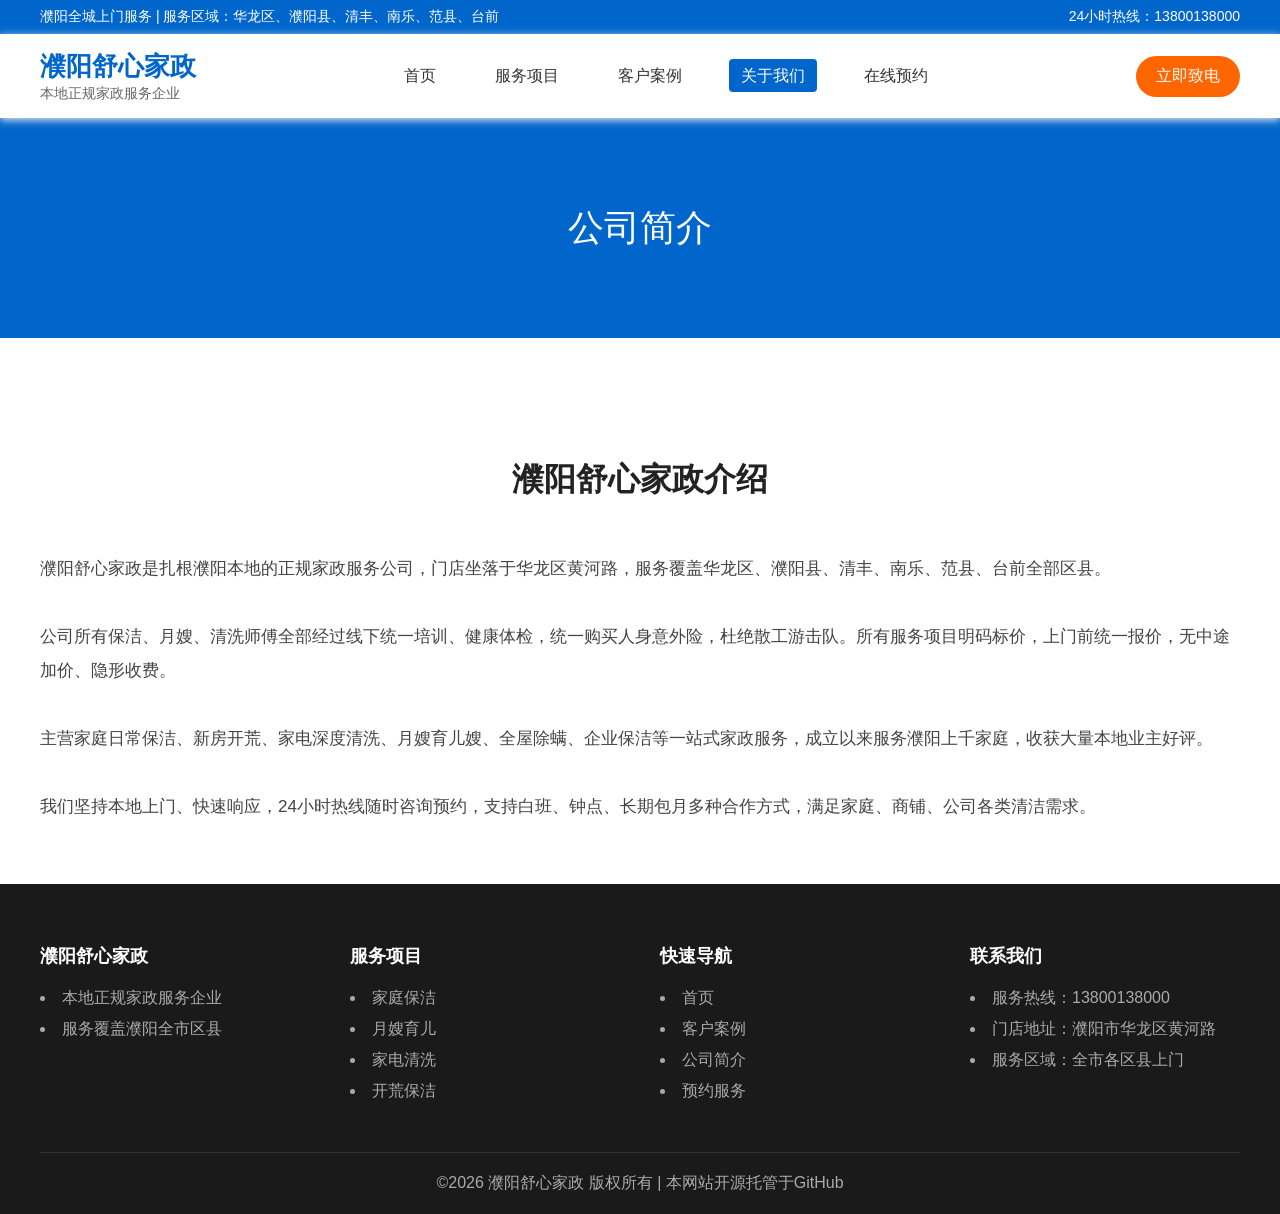
<file: about.html>
<!DOCTYPE html>
<html lang="zh-CN">
<head>
    <meta charset="UTF-8">
    <meta name="viewport" content="width=device-width, initial-scale=1.0">
    <title>关于我们-濮阳舒心家政</title>
    <link rel="stylesheet" href="css/style.css">
</head>
<body>
    <div class="header-top">
        <div class="container">
            <div>濮阳全城上门服务 | 服务区域：华龙区、濮阳县、清丰、南乐、范县、台前</div>
            <div>24小时热线：13800138000</div>
        </div>
    </div>
    <header class="header">
        <div class="container nav-wrap">
            <div class="logo">
                <h1>濮阳舒心家政</h1>
                <span>本地正规家政服务企业</span>
            </div>
            <nav class="nav">
                <ul>
                    <li><a href="index.html">首页</a></li>
                    <li><a href="service.html">服务项目</a></li>
                    <li><a href="case.html">客户案例</a></li>
                    <li><a href="about.html" class="active">关于我们</a></li>
                    <li><a href="contact.html">在线预约</a></li>
                </ul>
            </nav>
            <a href="tel:13800138000" class="tel-box">立即致电</a>
        </div>
    </header>

    <div class="page-banner">公司简介</div>

    <div class="container content-wrap">
        <div class="title">
            <h3>濮阳舒心家政介绍</h3>
        </div>
        <div style="line-height:2; font-size:17px; color:#444;">
            <p>濮阳舒心家政是扎根濮阳本地的正规家政服务公司，门店坐落于华龙区黄河路，服务覆盖华龙区、濮阳县、清丰、南乐、范县、台前全部区县。</p>
            <br>
            <p>公司所有保洁、月嫂、清洗师傅全部经过线下统一培训、健康体检，统一购买人身意外险，杜绝散工游击队。所有服务项目明码标价，上门前统一报价，无中途加价、隐形收费。</p>
            <br>
            <p>主营家庭日常保洁、新房开荒、家电深度清洗、月嫂育儿嫂、全屋除螨、企业保洁等一站式家政服务，成立以来服务濮阳上千家庭，收获大量本地业主好评。</p>
            <br>
            <p>我们坚持本地上门、快速响应，24小时热线随时咨询预约，支持白班、钟点、长期包月多种合作方式，满足家庭、商铺、公司各类清洁需求。</p>
        </div>
    </div>

    <footer class="footer">
        <div class="container">
            <div class="footer-wrap">
                <div>
                    <h4>濮阳舒心家政</h4>
                    <li>本地正规家政服务企业</li>
                    <li>服务覆盖濮阳全市区县</li>
                </div>
                <div>
                    <h4>服务项目</h4>
                    <li><a href="service.html">家庭保洁</a></li>
                    <li><a href="service.html">月嫂育儿</a></li>
                    <li><a href="service.html">家电清洗</a></li>
                    <li><a href="service.html">开荒保洁</a></li>
                </div>
                <div>
                    <h4>快速导航</h4>
                    <li><a href="index.html">首页</a></li>
                    <li><a href="case.html">客户案例</a></li>
                    <li><a href="about.html">公司简介</a></li>
                    <li><a href="contact.html">预约服务</a></li>
                </div>
                <div>
                    <h4>联系我们</h4>
                    <li>服务热线：13800138000</li>
                    <li>门店地址：濮阳市华龙区黄河路</li>
                    <li>服务区域：全市各区县上门</li>
                </div>
            </div>
            <div class="copyright">
                ©2026 濮阳舒心家政 版权所有 | 本网站开源托管于GitHub
            </div>
        </div>
    </footer>
    <script src="js/main.js"></script>
</body>
</html>
</file>
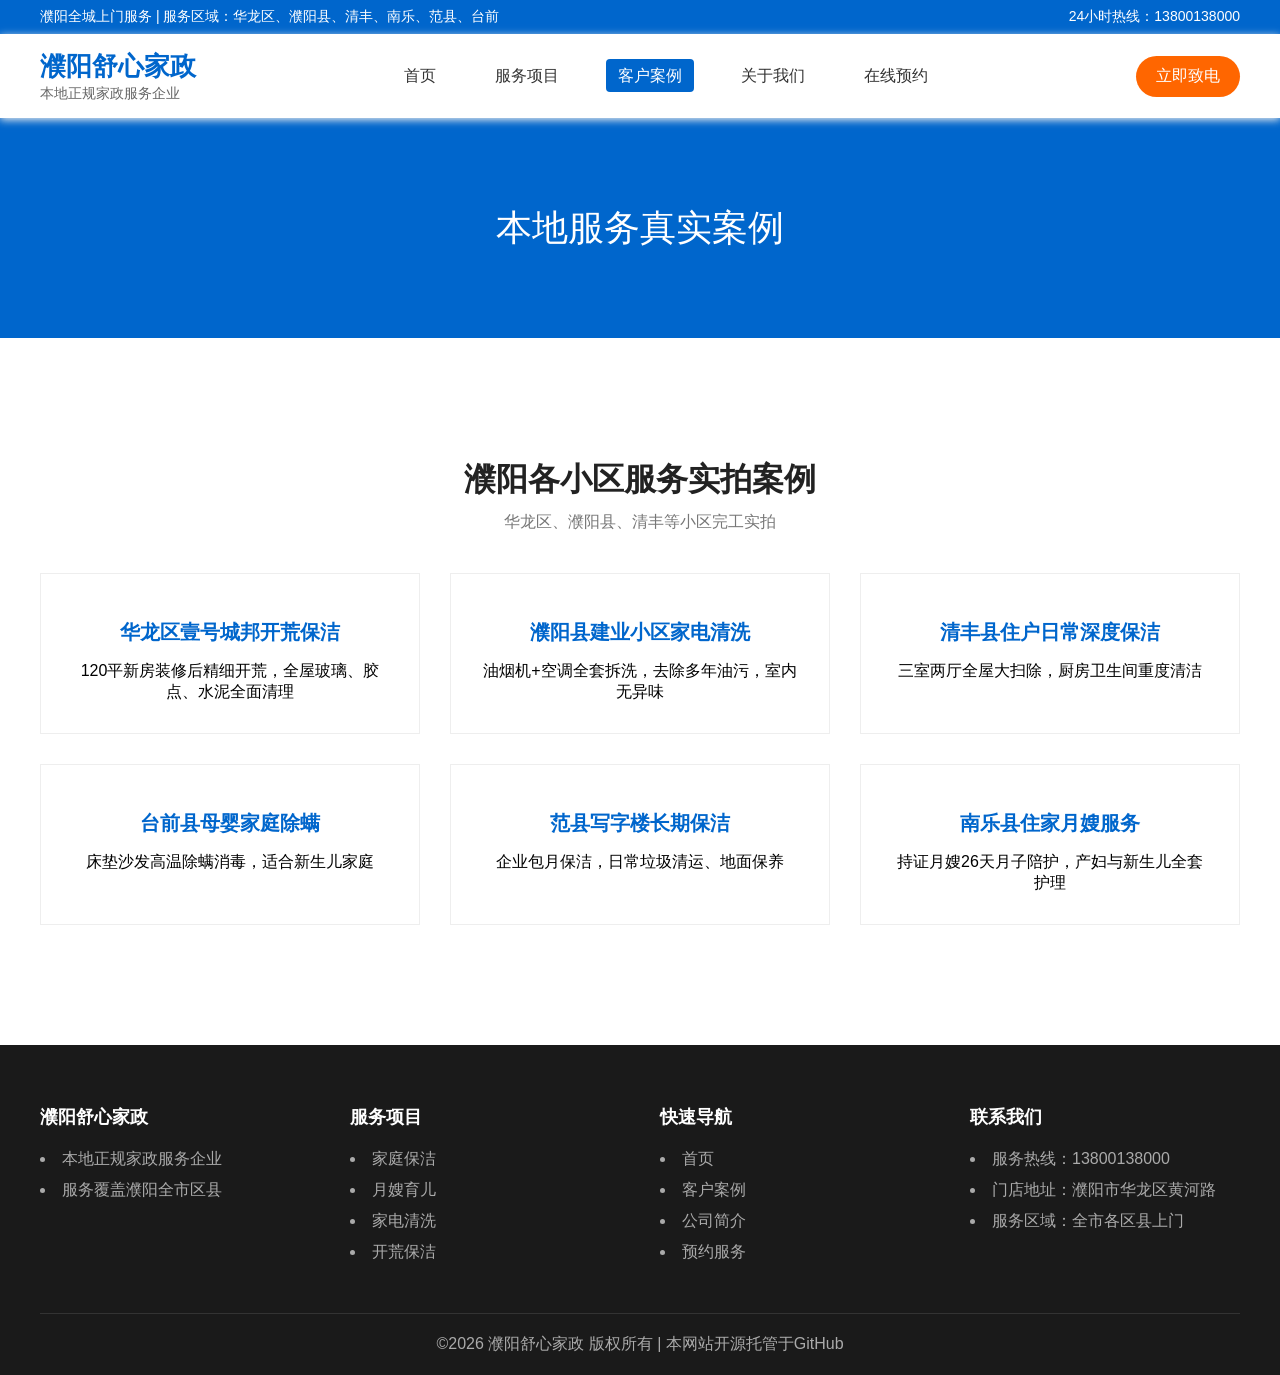
<file: case.html>
<!DOCTYPE html>
<html lang="zh-CN">
<head>
    <meta charset="UTF-8">
    <meta name="viewport" content="width=device-width, initial-scale=1.0">
    <title>客户案例-濮阳舒心家政</title>
    <link rel="stylesheet" href="css/style.css">
</head>
<body>
    <div class="header-top">
        <div class="container">
            <div>濮阳全城上门服务 | 服务区域：华龙区、濮阳县、清丰、南乐、范县、台前</div>
            <div>24小时热线：13800138000</div>
        </div>
    </div>
    <header class="header">
        <div class="container nav-wrap">
            <div class="logo">
                <h1>濮阳舒心家政</h1>
                <span>本地正规家政服务企业</span>
            </div>
            <nav class="nav">
                <ul>
                    <li><a href="index.html">首页</a></li>
                    <li><a href="service.html">服务项目</a></li>
                    <li><a href="case.html" class="active">客户案例</a></li>
                    <li><a href="about.html">关于我们</a></li>
                    <li><a href="contact.html">在线预约</a></li>
                </ul>
            </nav>
            <a href="tel:13800138000" class="tel-box">立即致电</a>
        </div>
    </header>

    <div class="page-banner">本地服务真实案例</div>

    <div class="container content-wrap">
        <div class="title">
            <h3>濮阳各小区服务实拍案例</h3>
            <p>华龙区、濮阳县、清丰等小区完工实拍</p>
        </div>
        <div class="service-list">
            <div class="service-item">
                <h4>华龙区壹号城邦开荒保洁</h4>
                <p>120平新房装修后精细开荒，全屋玻璃、胶点、水泥全面清理</p>
            </div>
            <div class="service-item">
                <h4>濮阳县建业小区家电清洗</h4>
                <p>油烟机+空调全套拆洗，去除多年油污，室内无异味</p>
            </div>
            <div class="service-item">
                <h4>清丰县住户日常深度保洁</h4>
                <p>三室两厅全屋大扫除，厨房卫生间重度清洁</p>
            </div>
            <div class="service-item">
                <h4>台前县母婴家庭除螨</h4>
                <p>床垫沙发高温除螨消毒，适合新生儿家庭</p>
            </div>
            <div class="service-item">
                <h4>范县写字楼长期保洁</h4>
                <p>企业包月保洁，日常垃圾清运、地面保养</p>
            </div>
            <div class="service-item">
                <h4>南乐县住家月嫂服务</h4>
                <p>持证月嫂26天月子陪护，产妇与新生儿全套护理</p>
            </div>
        </div>
    </div>

    <footer class="footer">
        <div class="container">
            <div class="footer-wrap">
                <div>
                    <h4>濮阳舒心家政</h4>
                    <li>本地正规家政服务企业</li>
                    <li>服务覆盖濮阳全市区县</li>
                </div>
                <div>
                    <h4>服务项目</h4>
                    <li><a href="service.html">家庭保洁</a></li>
                    <li><a href="service.html">月嫂育儿</a></li>
                    <li><a href="service.html">家电清洗</a></li>
                    <li><a href="service.html">开荒保洁</a></li>
                </div>
                <div>
                    <h4>快速导航</h4>
                    <li><a href="index.html">首页</a></li>
                    <li><a href="case.html">客户案例</a></li>
                    <li><a href="about.html">公司简介</a></li>
                    <li><a href="contact.html">预约服务</a></li>
                </div>
                <div>
                    <h4>联系我们</h4>
                    <li>服务热线：13800138000</li>
                    <li>门店地址：濮阳市华龙区黄河路</li>
                    <li>服务区域：全市各区县上门</li>
                </div>
            </div>
            <div class="copyright">
                ©2026 濮阳舒心家政 版权所有 | 本网站开源托管于GitHub
            </div>
        </div>
    </footer>
    <script src="js/main.js"></script>
</body>
</html>
</file>
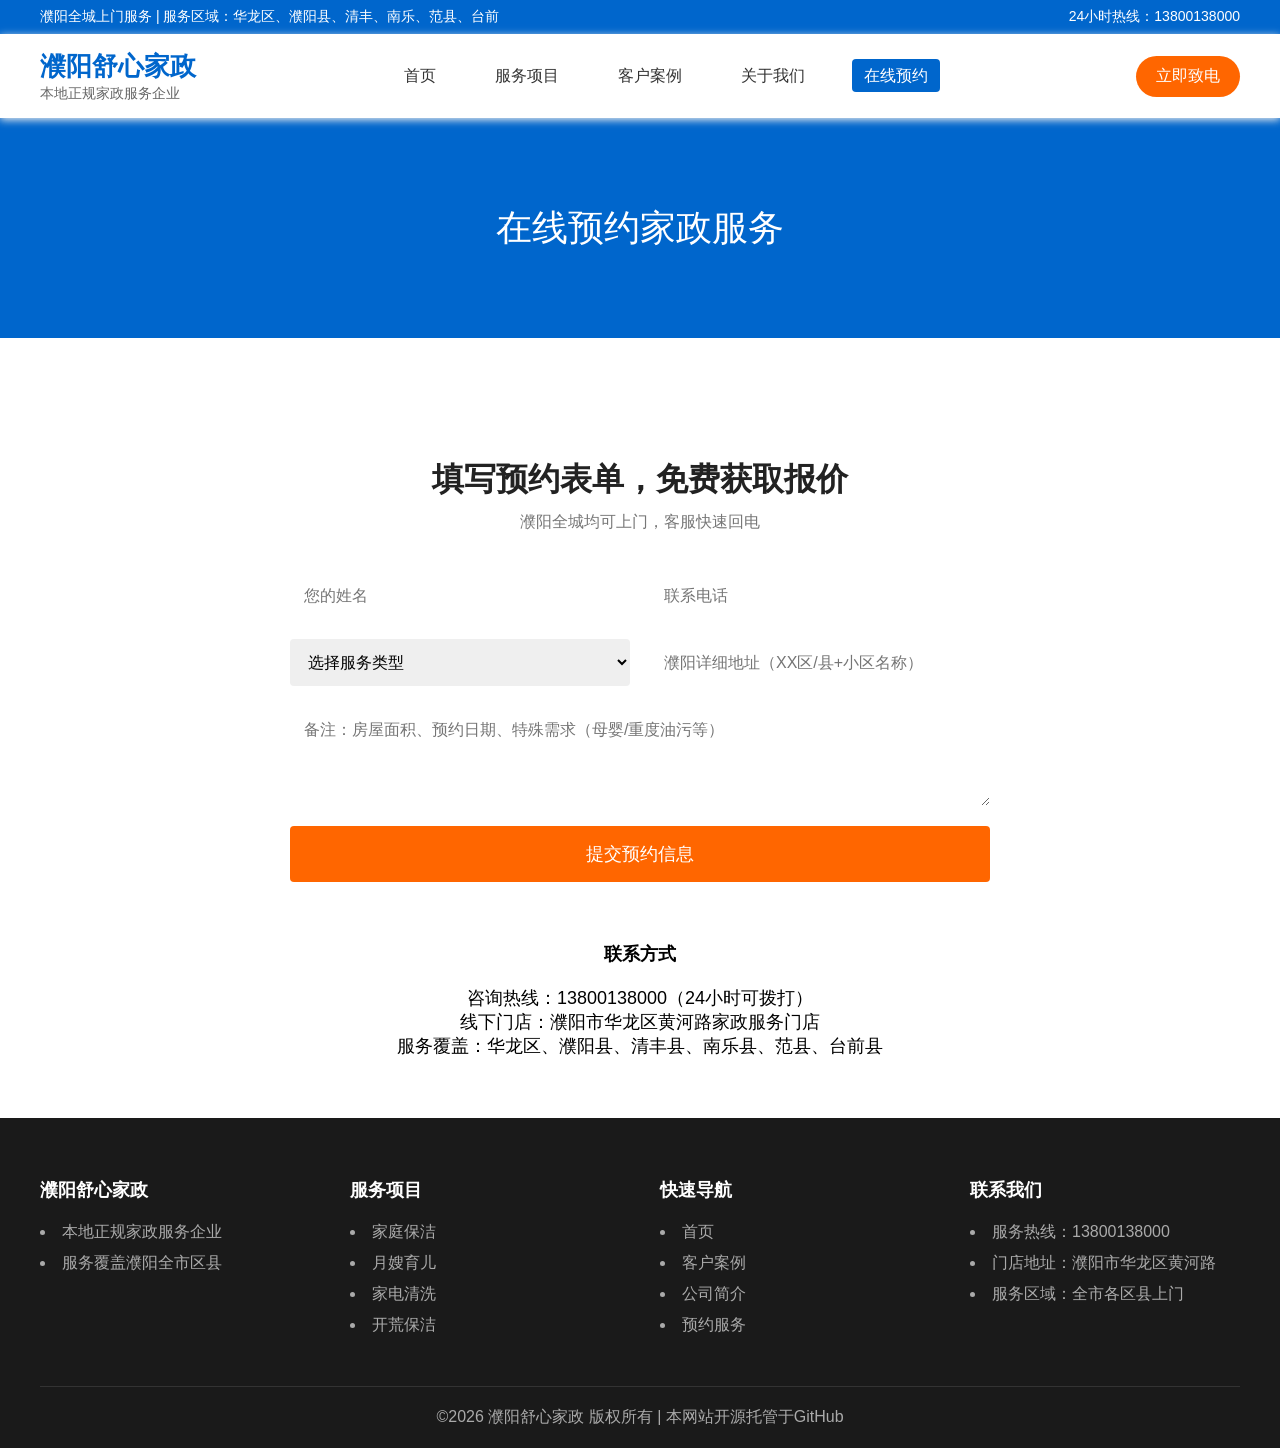
<file: contact.html>
<!DOCTYPE html>
<html lang="zh-CN">
<head>
    <meta charset="UTF-8">
    <meta name="viewport" content="width=device-width, initial-scale=1.0">
    <title>在线预约-濮阳舒心家政</title>
    <link rel="stylesheet" href="css/style.css">
</head>
<body>
    <div class="header-top">
        <div class="container">
            <div>濮阳全城上门服务 | 服务区域：华龙区、濮阳县、清丰、南乐、范县、台前</div>
            <div>24小时热线：13800138000</div>
        </div>
    </div>
    <header class="header">
        <div class="container nav-wrap">
            <div class="logo">
                <h1>濮阳舒心家政</h1>
                <span>本地正规家政服务企业</span>
            </div>
            <nav class="nav">
                <ul>
                    <li><a href="index.html">首页</a></li>
                    <li><a href="service.html">服务项目</a></li>
                    <li><a href="case.html">客户案例</a></li>
                    <li><a href="about.html">关于我们</a></li>
                    <li><a href="contact.html" class="active">在线预约</a></li>
                </ul>
            </nav>
            <a href="tel:13800138000" class="tel-box">立即致电</a>
        </div>
    </header>

    <div class="page-banner">在线预约家政服务</div>

    <div class="container content-wrap">
        <div class="title">
            <h3>填写预约表单，免费获取报价</h3>
            <p>濮阳全城均可上门，客服快速回电</p>
        </div>
        <form class="book-form" style="margin:0 auto;">
            <input type="text" placeholder="您的姓名" required>
            <input type="tel" placeholder="联系电话" required>
            <select required>
                <option value="">选择服务类型</option>
                <option>日常保洁</option>
                <option>开荒保洁</option>
                <option>家电清洗</option>
                <option>月嫂/育儿嫂</option>
                <option>除螨消毒</option>
                <option>企业包月保洁</option>
            </select>
            <input type="text" placeholder="濮阳详细地址（XX区/县+小区名称）" required>
            <textarea placeholder="备注：房屋面积、预约日期、特殊需求（母婴/重度油污等）"></textarea>
            <button type="submit">提交预约信息</button>
        </form>

        <div style="margin-top:60px; text-align:center; font-size:18px;">
            <h4 style="margin-bottom:20px;">联系方式</h4>
            <p>咨询热线：13800138000（24小时可拨打）</p>
            <p>线下门店：濮阳市华龙区黄河路家政服务门店</p>
            <p>服务覆盖：华龙区、濮阳县、清丰县、南乐县、范县、台前县</p>
        </div>
    </div>

    <footer class="footer">
        <div class="container">
            <div class="footer-wrap">
                <div>
                    <h4>濮阳舒心家政</h4>
                    <li>本地正规家政服务企业</li>
                    <li>服务覆盖濮阳全市区县</li>
                </div>
                <div>
                    <h4>服务项目</h4>
                    <li><a href="service.html">家庭保洁</a></li>
                    <li><a href="service.html">月嫂育儿</a></li>
                    <li><a href="service.html">家电清洗</a></li>
                    <li><a href="service.html">开荒保洁</a></li>
                </div>
                <div>
                    <h4>快速导航</h4>
                    <li><a href="index.html">首页</a></li>
                    <li><a href="case.html">客户案例</a></li>
                    <li><a href="about.html">公司简介</a></li>
                    <li><a href="contact.html">预约服务</a></li>
                </div>
                <div>
                    <h4>联系我们</h4>
                    <li>服务热线：13800138000</li>
                    <li>门店地址：濮阳市华龙区黄河路</li>
                    <li>服务区域：全市各区县上门</li>
                </div>
            </div>
            <div class="copyright">
                ©2026 濮阳舒心家政 版权所有 | 本网站开源托管于GitHub
            </div>
        </div>
    </footer>
    <script src="js/main.js"></script>
</body>
</html>
</file>
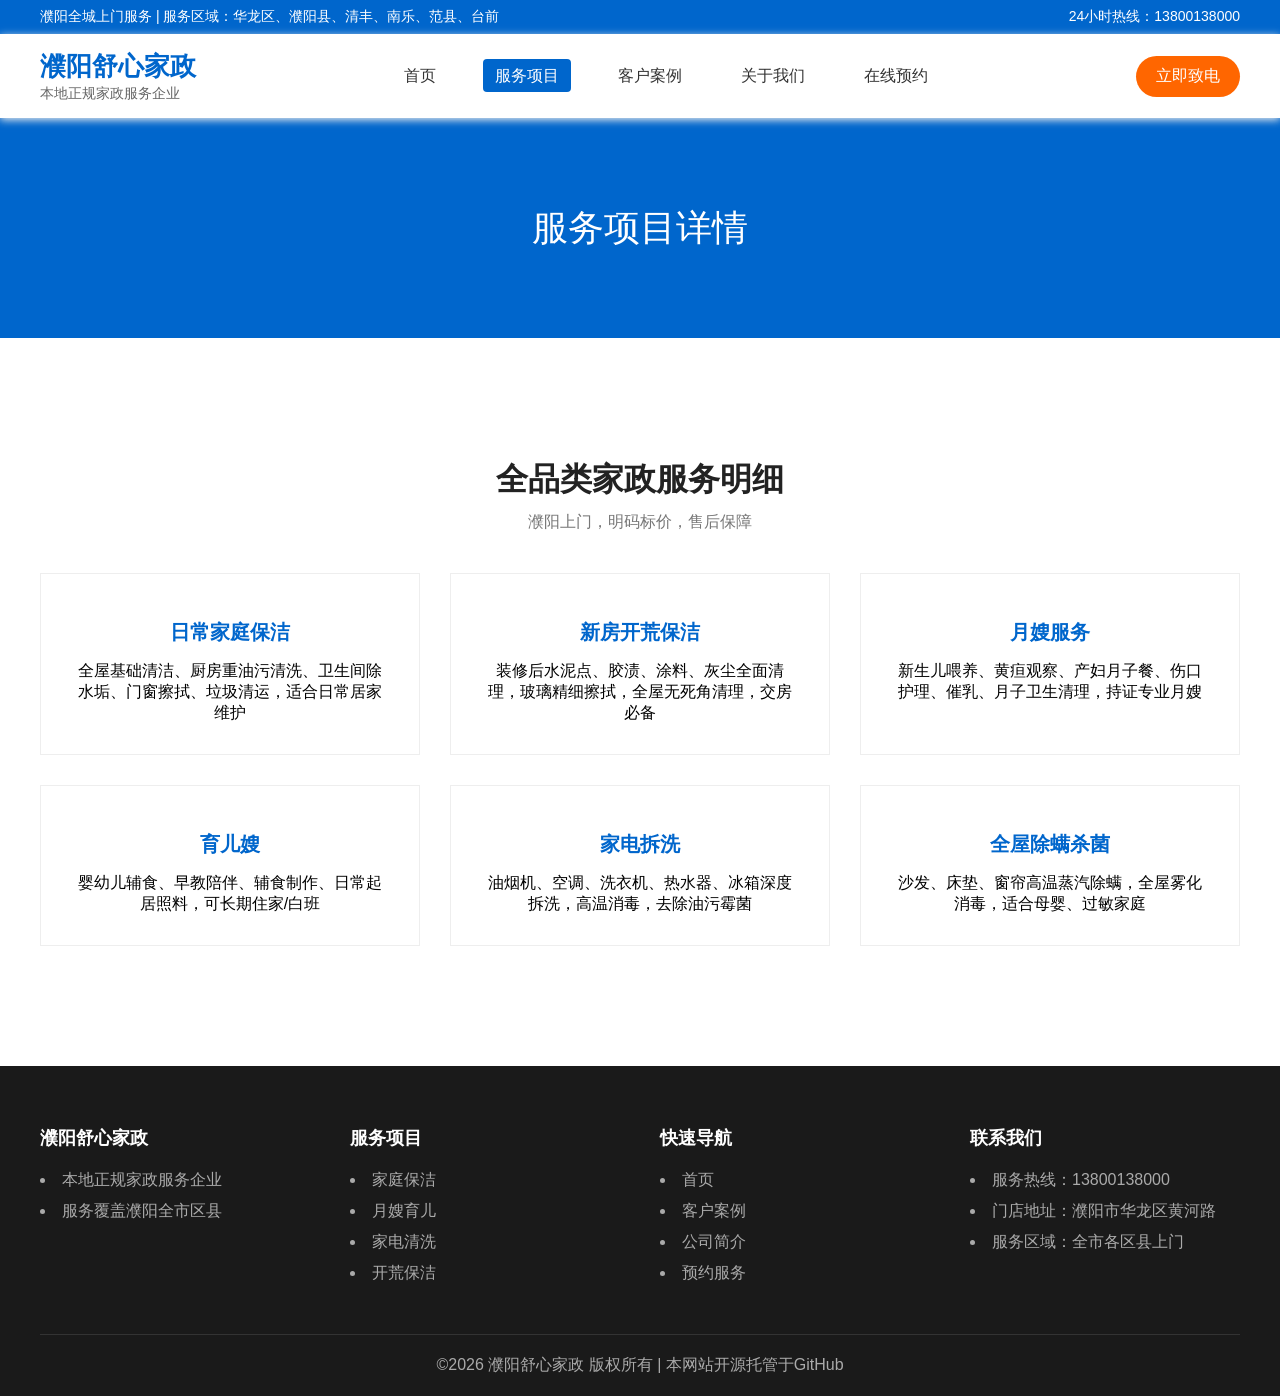
<file: service.html>
<!DOCTYPE html>
<html lang="zh-CN">
<head>
    <meta charset="UTF-8">
    <meta name="viewport" content="width=device-width, initial-scale=1.0">
    <title>服务项目-濮阳舒心家政</title>
    <link rel="stylesheet" href="css/style.css">
</head>
<body>
    <div class="header-top">
        <div class="container">
            <div>濮阳全城上门服务 | 服务区域：华龙区、濮阳县、清丰、南乐、范县、台前</div>
            <div>24小时热线：13800138000</div>
        </div>
    </div>
    <header class="header">
        <div class="container nav-wrap">
            <div class="logo">
                <h1>濮阳舒心家政</h1>
                <span>本地正规家政服务企业</span>
            </div>
            <nav class="nav">
                <ul>
                    <li><a href="index.html">首页</a></li>
                    <li><a href="service.html" class="active">服务项目</a></li>
                    <li><a href="case.html">客户案例</a></li>
                    <li><a href="about.html">关于我们</a></li>
                    <li><a href="contact.html">在线预约</a></li>
                </ul>
            </nav>
            <a href="tel:13800138000" class="tel-box">立即致电</a>
        </div>
    </header>

    <div class="page-banner">服务项目详情</div>

    <div class="container content-wrap">
        <div class="title">
            <h3>全品类家政服务明细</h3>
            <p>濮阳上门，明码标价，售后保障</p>
        </div>
        <div class="service-list">
            <div class="service-item">
                <h4>日常家庭保洁</h4>
                <p>全屋基础清洁、厨房重油污清洗、卫生间除水垢、门窗擦拭、垃圾清运，适合日常居家维护</p>
            </div>
            <div class="service-item">
                <h4>新房开荒保洁</h4>
                <p>装修后水泥点、胶渍、涂料、灰尘全面清理，玻璃精细擦拭，全屋无死角清理，交房必备</p>
            </div>
            <div class="service-item">
                <h4>月嫂服务</h4>
                <p>新生儿喂养、黄疸观察、产妇月子餐、伤口护理、催乳、月子卫生清理，持证专业月嫂</p>
            </div>
            <div class="service-item">
                <h4>育儿嫂</h4>
                <p>婴幼儿辅食、早教陪伴、辅食制作、日常起居照料，可长期住家/白班</p>
            </div>
            <div class="service-item">
                <h4>家电拆洗</h4>
                <p>油烟机、空调、洗衣机、热水器、冰箱深度拆洗，高温消毒，去除油污霉菌</p>
            </div>
            <div class="service-item">
                <h4>全屋除螨杀菌</h4>
                <p>沙发、床垫、窗帘高温蒸汽除螨，全屋雾化消毒，适合母婴、过敏家庭</p>
            </div>
        </div>
    </div>

    <footer class="footer">
        <div class="container">
            <div class="footer-wrap">
                <div>
                    <h4>濮阳舒心家政</h4>
                    <li>本地正规家政服务企业</li>
                    <li>服务覆盖濮阳全市区县</li>
                </div>
                <div>
                    <h4>服务项目</h4>
                    <li><a href="service.html">家庭保洁</a></li>
                    <li><a href="service.html">月嫂育儿</a></li>
                    <li><a href="service.html">家电清洗</a></li>
                    <li><a href="service.html">开荒保洁</a></li>
                </div>
                <div>
                    <h4>快速导航</h4>
                    <li><a href="index.html">首页</a></li>
                    <li><a href="case.html">客户案例</a></li>
                    <li><a href="about.html">公司简介</a></li>
                    <li><a href="contact.html">预约服务</a></li>
                </div>
                <div>
                    <h4>联系我们</h4>
                    <li>服务热线：13800138000</li>
                    <li>门店地址：濮阳市华龙区黄河路</li>
                    <li>服务区域：全市各区县上门</li>
                </div>
            </div>
            <div class="copyright">
                ©2026 濮阳舒心家政 版权所有 | 本网站开源托管于GitHub
            </div>
        </div>
    </footer>
    <script src="js/main.js"></script>
</body>
</html>
</file>
<file: css/style.css>
* {
    margin: 0;
    padding: 0;
    box-sizing: border-box;
    font-family: "Microsoft Yahei", sans-serif;
}
ul {
    list-style: none;
}
a {
    text-decoration: none;
    color: #333;
}
.container {
    width: 1200px;
    margin: 0 auto;
}
/* 头部导航 */
.header {
    background: #fff;
    box-shadow: 0 2px 8px #eee;
    position: sticky;
    top: 0;
    z-index: 999;
}
.header-top {
    background: #0066cc;
    color: #fff;
    padding: 8px 0;
    font-size: 14px;
}
.header-top .container {
    display: flex;
    justify-content: space-between;
}
.nav-wrap {
    display: flex;
    justify-content: space-between;
    align-items: center;
    padding: 15px 0;
}
.logo h1 {
    color: #0066cc;
    font-size: 26px;
}
.logo span {
    font-size: 14px;
    color: #666;
}
.nav ul {
    display: flex;
    gap: 35px;
}
.nav a {
    font-size: 16px;
    padding: 8px 12px;
    border-radius: 4px;
}
.nav a.active, .nav a:hover {
    background: #0066cc;
    color: #fff;
}
.tel-box {
    background: #ff6600;
    color: #fff;
    padding: 10px 20px;
    border-radius: 30px;
}
/* 轮播横幅 */
.banner {
    height: 480px;
    background: linear-gradient(rgba(0,102,204,0.7),rgba(0,102,204,0.7)),url(../images/banner.jpg) center/cover;
    display: flex;
    align-items: center;
    color: #fff;
}
.banner-text h2 {
    font-size: 48px;
    margin-bottom: 15px;
}
.banner-text p {
    font-size: 20px;
    margin-bottom: 30px;
}
.btn {
    display: inline-block;
    background: #ff6600;
    color: #fff;
    padding: 14px 32px;
    border-radius: 30px;
    font-size: 18px;
}
.btn:hover {
    background: #e65c00;
}
/* 通用区块标题 */
.title {
    text-align: center;
    padding: 60px 0 40px;
}
.title h3 {
    font-size: 32px;
    color: #222;
    margin-bottom: 10px;
}
.title p {
    color: #777;
}
/* 服务板块 */
.service-list {
    display: grid;
    grid-template-columns: repeat(3, 1fr);
    gap: 30px;
    padding-bottom: 60px;
}
.service-item {
    border: 1px solid #eee;
    padding: 30px;
    text-align: center;
    transition: 0.3s;
}
.service-item:hover {
    box-shadow: 0 5px 20px #e0edfa;
    border-color: #0066cc;
}
.service-item h4 {
    font-size: 20px;
    margin: 15px 0;
    color: #0066cc;
}
/* 优势 */
.advantage {
    background: #f7faff;
    padding-bottom: 60px;
}
.adv-wrap {
    display: grid;
    grid-template-columns: repeat(4,1fr);
    gap: 20px;
}
.adv-item {
    text-align: center;
    padding: 20px;
}
/* 预约表单 */
.book-box {
    background: #0066cc;
    padding: 60px 0;
    color: #fff;
    text-align: center;
}
.book-form {
    width: 700px;
    margin: 30px auto 0;
    display: grid;
    grid-template-columns: 1fr 1fr;
    gap: 20px;
}
.book-form input, .book-form select, .book-form textarea {
    padding: 14px;
    border: none;
    border-radius: 4px;
    font-size: 16px;
}
.book-form textarea {
    grid-column: 1/-1;
    height: 100px;
}
.book-form button {
    grid-column: 1/-1;
    background: #ff6600;
    color: #fff;
    border: none;
    padding: 16px;
    font-size: 18px;
    border-radius: 4px;
    cursor: pointer;
}
/* 页脚 */
.footer {
    background: #1a1a1a;
    color: #aaa;
    padding: 60px 0 20px;
}
.footer-wrap {
    display: grid;
    grid-template-columns: repeat(4,1fr);
    gap: 40px;
}
.footer h4 {
    color: #fff;
    margin-bottom: 20px;
    font-size: 18px;
}
.footer li {
    margin-bottom: 10px;
}
.footer a {
    color: #aaa;
}
.copyright {
    text-align: center;
    margin-top: 40px;
    padding-top: 20px;
    border-top: 1px solid #333;
}
/* 内页通用 */
.page-banner {
    height: 220px;
    background: #0066cc;
    color: #fff;
    display: flex;
    align-items: center;
    justify-content: center;
    font-size: 36px;
}
.content-wrap {
    padding: 60px 0;
}
</file>
